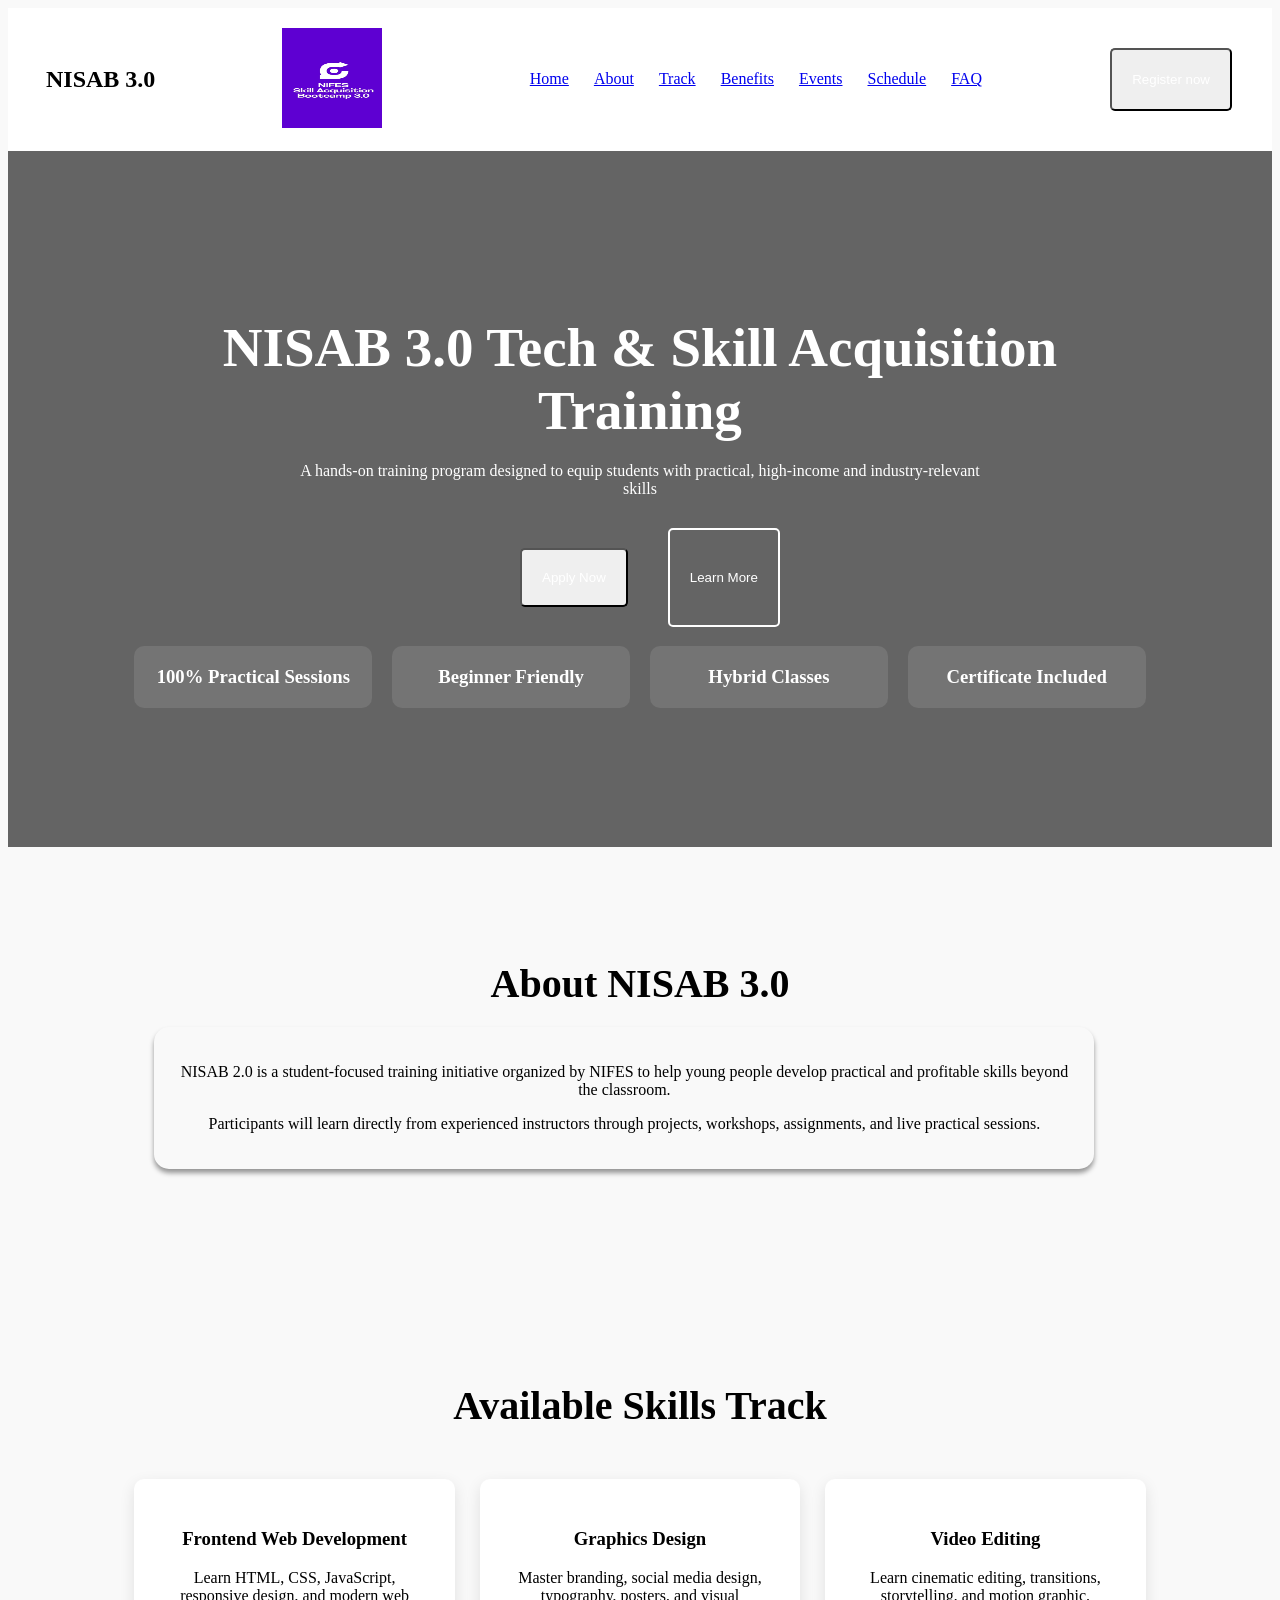
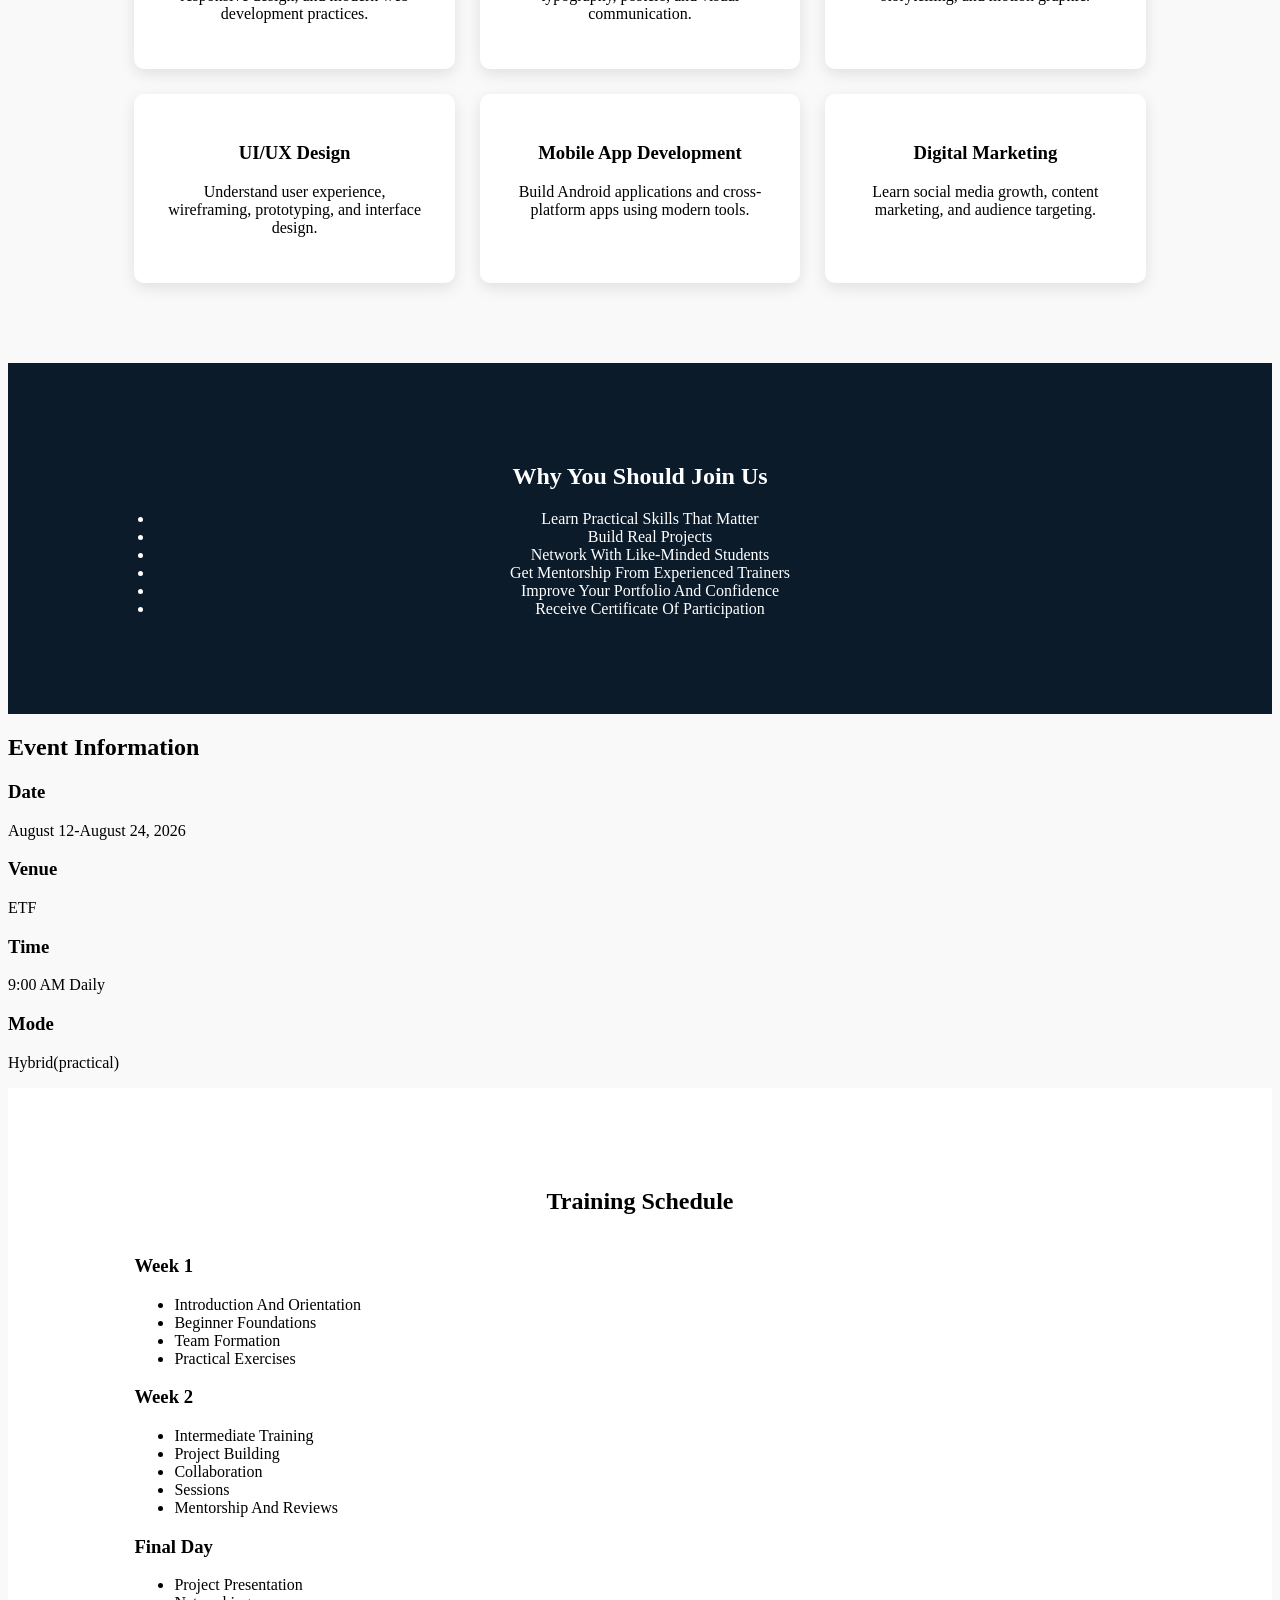
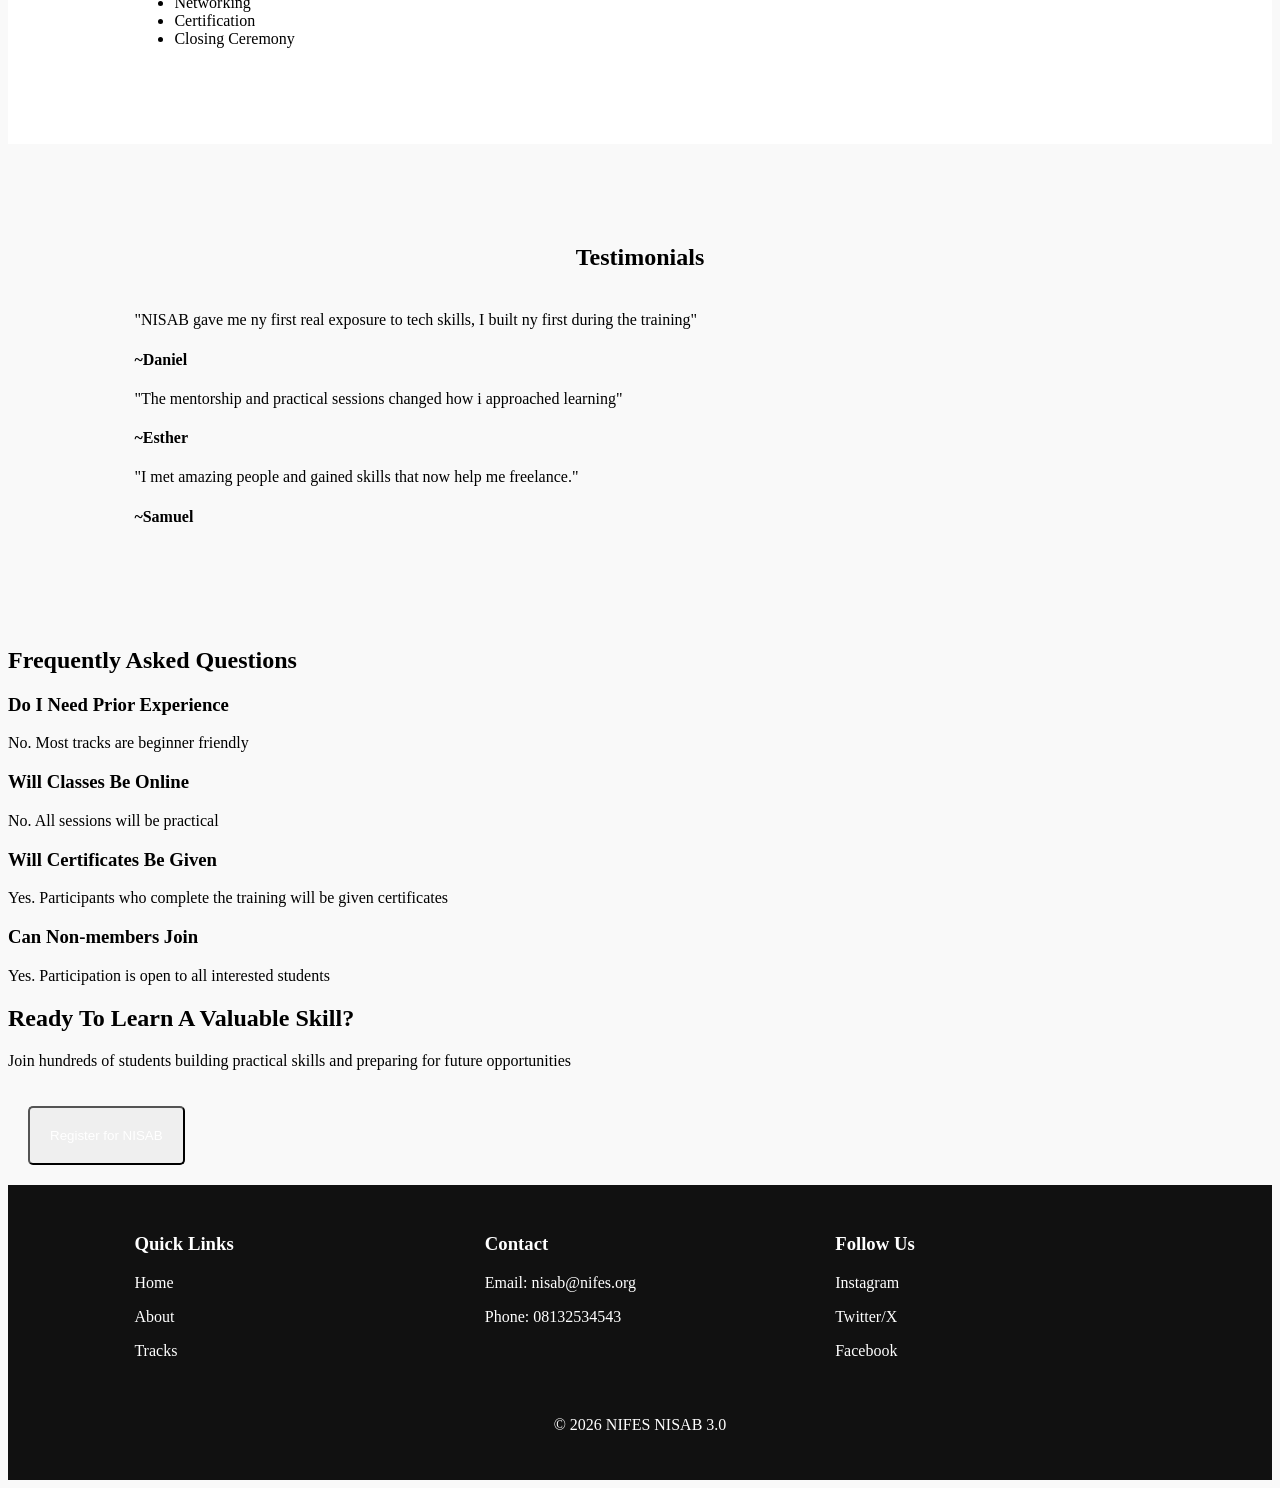
<file: Index.html>
<!DOCTYPE html>
<html>

<head>
  <meta charset="UTF-8">
  <meta name="viewport" content="width=device-width, initial-scale=1">
  <title>NIFES NISAB 3.0</title>
    <link rel="shortcut icon" type="nifes.jpeg" href="nifes">
  <link rel="stylesheet" href="style.css">
</head>
 
<body>
  <!--- NAV BAR --->
  <header class="nav-bar">
    <nav class="nav-container">
      <h1 class="nav-name">NISAB 3.0</h1>
        <img src="NISAB.jpg" alt="NISAB 3.0" class="logo"/>
      <ul class="nav-links"> 
        <li><a href="#Home">Home</a></li>
        <li><a href="#About">About</a></li>
        <li><a href="#Track">Track</a></li>
        <li><a href="#Benefits">Benefits</a></li>
        <li><a href="#Events">Events</a></li>
        <li><a href="#Schedule">Schedule</a></li>
        <li><a href="#FAQ">FAQ</a></li>
      </ul>
      
      <button type="submit" class="btn">Register now</button>
    </nav>
  </header>
  
  
  <!--- HERO SECTION --->
  <section class="hero">
    <h2>NISAB 3.0 Tech & Skill Acquisition Training</h2>
    <div>
    <p>A hands-on training program designed to equip students with practical, high-income and industry-relevant skills
    </p>
    </div>
    <div class="hero-button">
      <button type="submit" class="btn">Apply Now</button>
      <button type="submit" class="btn-outline">Learn More</button>
    </div>
    <div class="hero-features">
      <h3>100% Practical Sessions</h3>
      <h3>Beginner Friendly</h3>
      <h3>Hybrid Classes</h3>
      <h3>Certificate Included</h3>
    </div>
  </section>
  
  
  <!--- ABOUT SECTION --->
  <section class="about">
    <h2>About NISAB 3.0</h2>
    <div class="about-card">
    <p>NISAB 2.0 is a student-focused training initiative organized by NIFES to help young people develop practical and profitable skills beyond the classroom.</p>
    <p>Participants will learn directly from experienced instructors through projects, workshops, assignments, and live practical sessions.</p>
    </div>
  </section>
  
  
  <!--- TRAINING TRACKS --->
  <section class="tracks">
    <h2>Available Skills Track</h2>
    
    <div class="tracks-container">
      <div class="card">
         <h3>Frontend Web Development</h3>
          <p>Learn HTML, CSS, JavaScript, responsive design, and modern web development practices.</p>
      </div>
    
       <div class="card">
         <h3>Graphics Design</h3>
           <p>Master branding, social media design, typography, posters, and visual communication.</p>
         </div>
    
       <div class="card">
          <h3>Video Editing</h3>
          <p>Learn cinematic editing, transitions, storytelling, and motion graphic.</p>
         </div>
    
       <div class="card">
          <h3>UI/UX Design</h3>
          <p>Understand user experience, wireframing, prototyping, and interface design.</p>
        </div>
    
        <div class="card">
          <h3>Mobile App Development</h3>
          <p>Build Android applications and cross-platform apps using modern tools.</p>
       </div>
    
       <div class="card">
          <h3>Digital Marketing</h3>
          <p>Learn social media growth, content marketing, and audience targeting.</p>
       </div>
    </div>
  </section>
  
  
  <!--- BENEFITS SECTION --->
  <section class="benefits">
    <h2>Why You Should Join Us</h2>
    <ul>
      <li>Learn Practical Skills That Matter</li>
      <li>Build Real Projects</li>
      <li>Network With Like-Minded Students</li>
      <li>Get Mentorship From Experienced Trainers</li>
      <li>Improve Your Portfolio And Confidence</li>
      <li>Receive Certificate Of Participation</li>
    </ul>
  </section>
  
  <!--- EVENT SECTION --->
  <section class="event">
    <h2>Event Information</h2>
    
    <h3>Date</h3>
    <p>August 12-August 24, 2026</p>
    
    <h3>Venue</h3>
    <p>ETF</p>
    
    <h3>Time</h3>
    <p>9:00 AM Daily</p>
    
    <h3>Mode</h3>
    <p>Hybrid(practical)</p>
  </section>
  
  
  <!--- SCHEDULE SECTION--->
  <section class="schedule">
    <h2>Training Schedule</h2>
    <div class="time">
      <h3>Week 1</h3>
      <ul>
        <li>Introduction And Orientation</li>
        <li>Beginner Foundations</li>
        <li>Team Formation</li>
        <li>Practical Exercises</li>
      </ul>
    </div>
    
    <div class="time">
      <h3>Week 2</h3>
      <ul>
        <li>Intermediate Training</li>
        <li>Project Building</li>
        <li>Collaboration</li>
        <li>Sessions</li>
        <li>Mentorship And Reviews</li>
      </ul>
    </div>
    
    <div class="time">
      <h3>Final Day</h3>
      <ul>
        <li>Project Presentation</li>
        <li>Networking</li>
        <li>Certification</li>
        <li>Closing Ceremony</li>
      </ul>
    </div>
  </section>
  
  
  <!--- Testimonials --->
  <section class="testimonials">
    <h2>Testimonials</h2>
    <div class="testimony">
      <p>"NISAB gave me ny first real exposure to tech skills, I built ny first during the training"</p>
      <h4><b>~Daniel</b></h4>
    </div>
    
    <div class="testimony">
      <p>"The mentorship and practical sessions changed how i approached learning"</p>
      <h4><b>~Esther</b></h4>
    </div>
    
    <div class="testimony">
      <p>"I met amazing people and gained skills that now help me freelance."</p>
      <h4><b>~Samuel</b></h4>
    </div>
  </section>
  
  <!--- FAQ SECTION --->
  <section class="FAQ">
    <h2>Frequently Asked Questions</h2>
    <div class="question">
      <h3>Do I Need Prior Experience</h3>
      <p>No. Most tracks are beginner friendly</p>
    </div>
    
    <div class="question">
      <h3>Will Classes Be Online</h3>
      <p>No. All sessions will be practical</p>
    </div>
    
    <div class="question">
      <h3>Will Certificates Be Given</h3>
      <p>Yes. Participants who complete the training will be given certificates</p>
    </div>
    
    <div class="question">
      <h3>Can Non-members Join</h3>
      <p>Yes. Participation is open to all interested students</p>
    </div>
  </section>
  
  <!--- CALL TO ACTION --->
  <section class="CAT">
    <h2>Ready To Learn A Valuable Skill?</h2>
    <p>Join hundreds of students building practical skills and preparing for future opportunities</p>
    
    <button type="submit" class="btn">Register for NISAB</button>
  </section>
  <!--- TO DO; WE'LL GET BACK TO LATER--->
  
  <!--- FOOTER --->
  <footer class="footer">

        <div class="footer-grid">

            <div>
                <h3>Quick Links</h3>
                <p>Home</p>
                <p>About</p>
                <p>Tracks</p>
            </div>

            <div>
                <h3>Contact</h3>
                <p>Email: nisab@nifes.org</p>
                <p>Phone: 08132534543</p>
            </div>

            <div>
                <h3>Follow Us</h3>
                <p>Instagram</p>
                <p>Twitter/X</p>
                <p>Facebook</p>
            </div>

        </div>

        <p class="copyright">
            © 2026 NIFES NISAB 3.0
        </p>

    </footer>
</file>
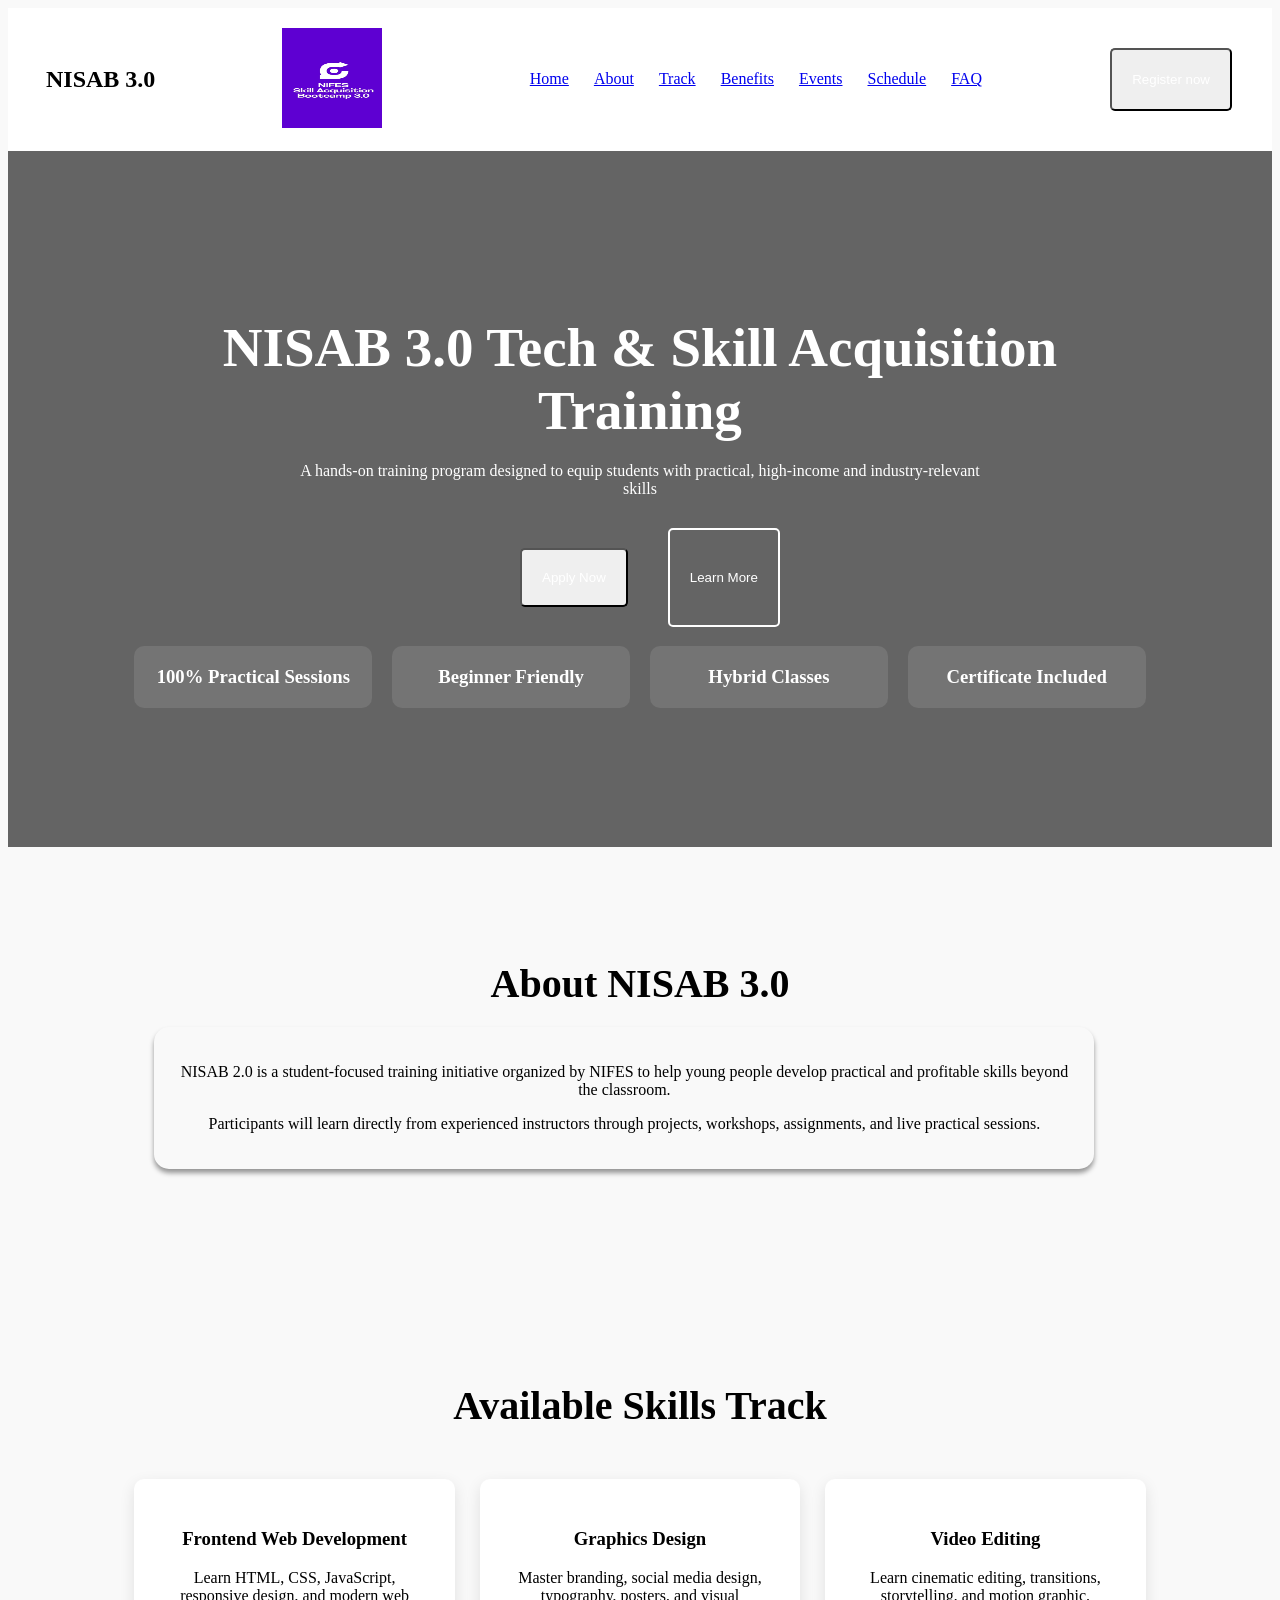
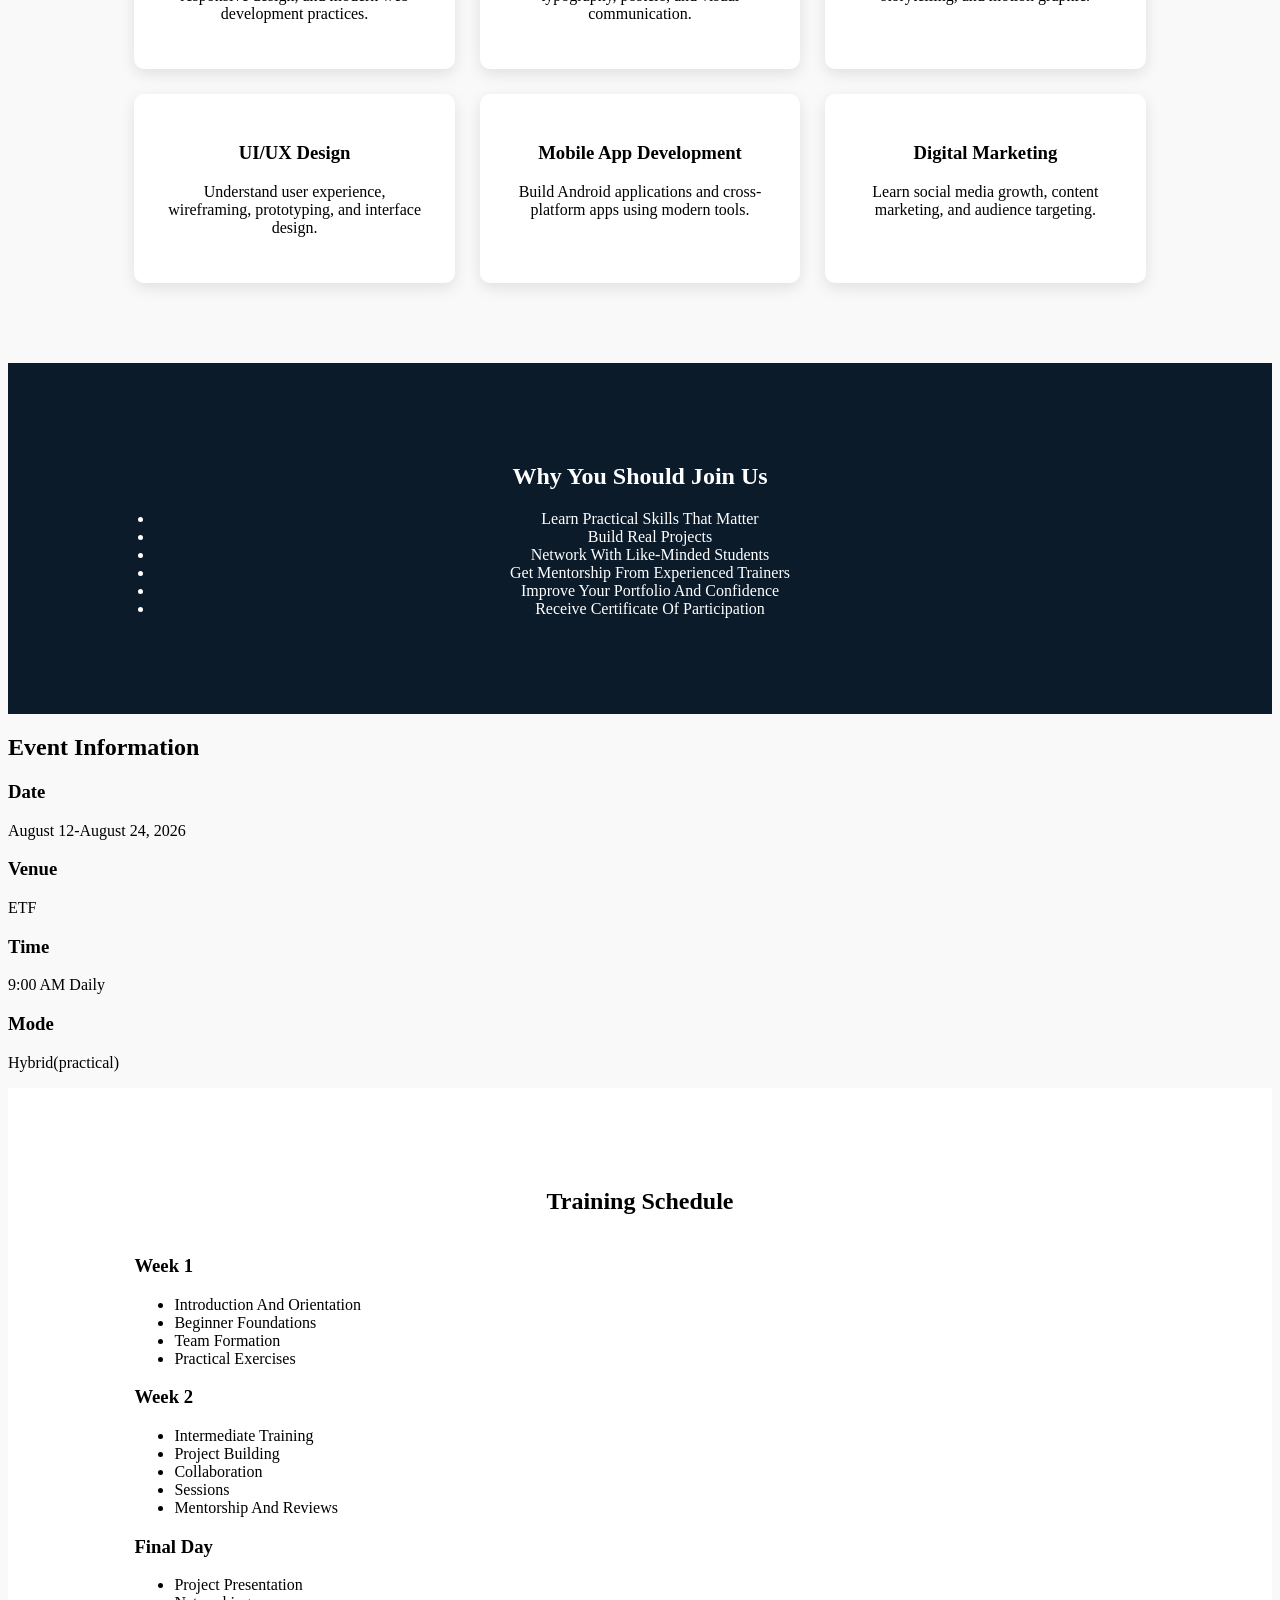
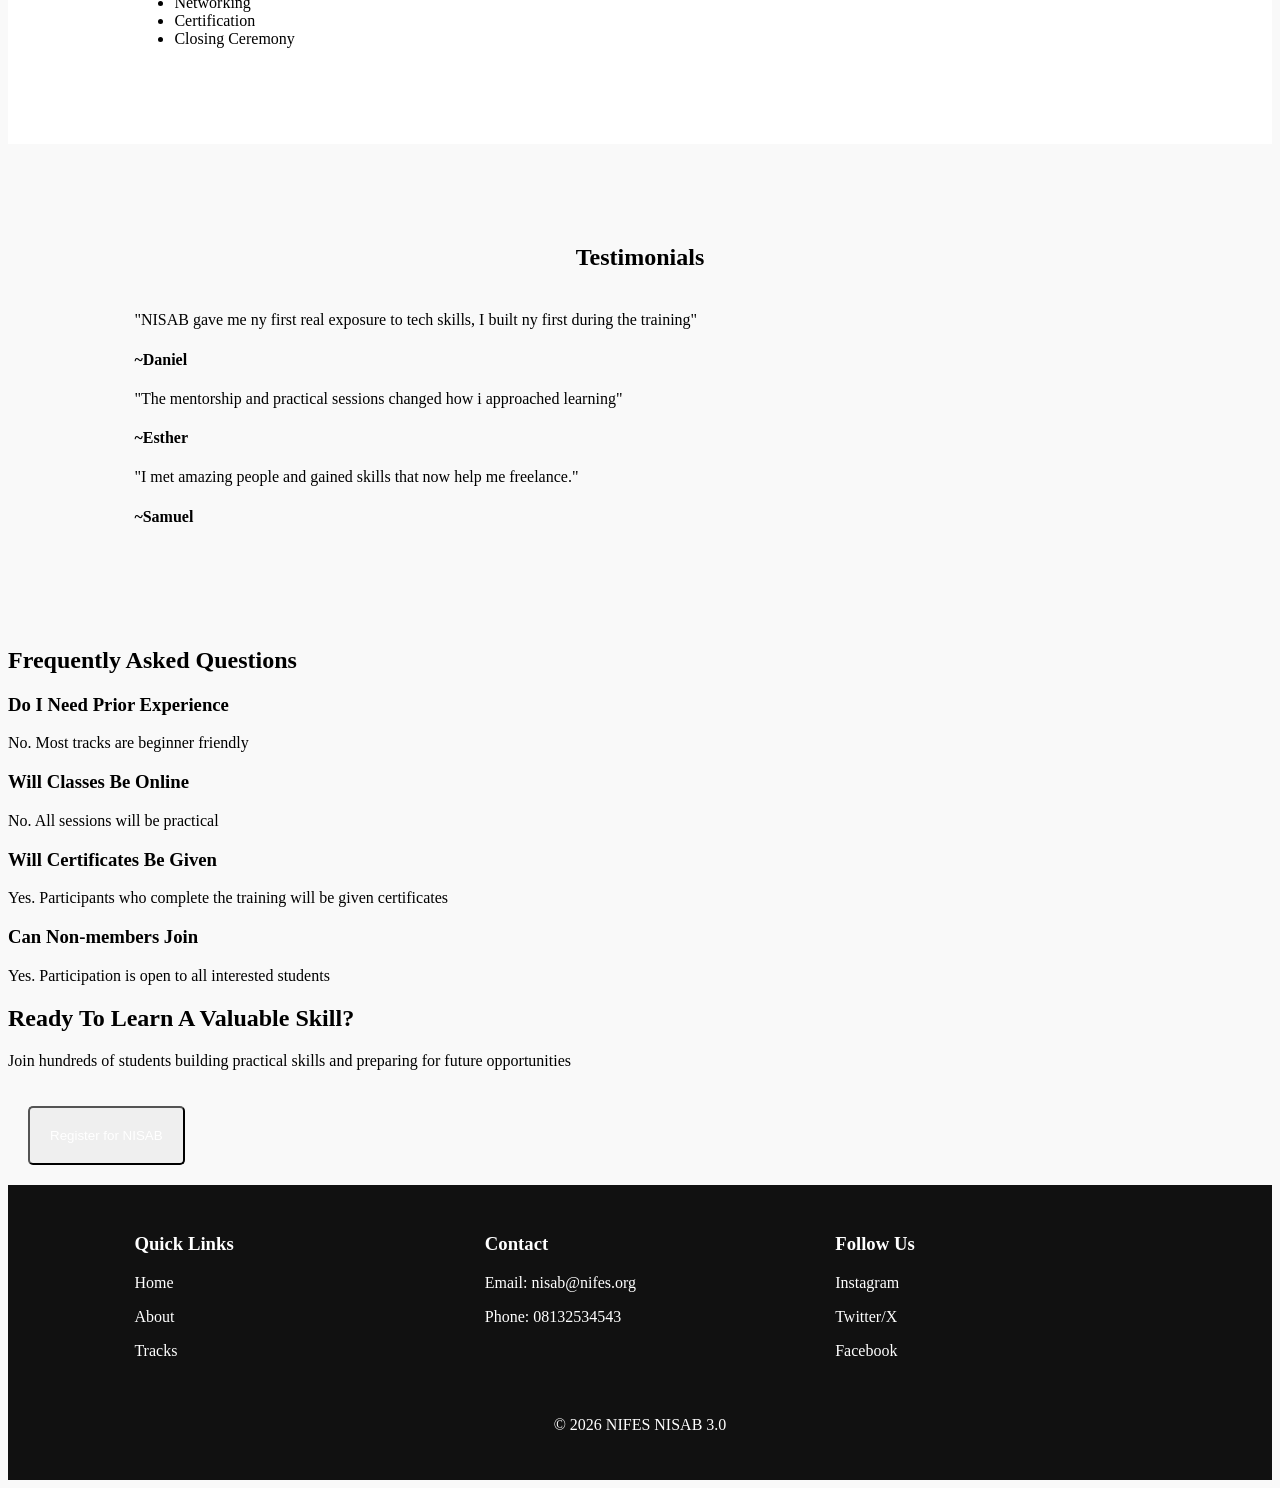
<file: landing.html>
<!DOCTYPE html>
<html>

<head>
  <meta charset="UTF-8">
  <meta name="viewport" content="width=device-width, initial-scale=1">
  <title>NIFES NISAB 3.0</title>
    <link rel="shortcut icon" type="nifes/jpeg" href="nifes">
  <link rel="stylesheet" href="style.css">
</head>
 
<body>
  <!--- NAV BAR --->
  <header class="nav-bar">
    <nav class="nav-container">
      <h1 class="nav-name">NISAB 3.0</h1>
        <img src="NISAB.jpg" alt="NISAB 3.0" class="logo"/>
      <ul class="nav-links"> 
        <li><a href="#Home">Home</a></li>
        <li><a href="#About">About</a></li>
        <li><a href="#Track">Track</a></li>
        <li><a href="#Benefits">Benefits</a></li>
        <li><a href="#Events">Events</a></li>
        <li><a href="#Schedule">Schedule</a></li>
        <li><a href="#FAQ">FAQ</a></li>
      </ul>
      
      <button type="submit" class="btn">Register now</button>
    </nav>
  </header>
  
  
  <!--- HERO SECTION --->
  <section class="hero">
    <h2>NISAB 3.0 Tech & Skill Acquisition Training</h2>
    <div>
    <p>A hands-on training program designed to equip students with practical, high-income and industry-relevant skills
    </p>
    </div>
    <div class="hero-button">
      <button type="submit" class="btn">Apply Now</button>
      <button type="submit" class="btn-outline">Learn More</button>
    </div>
    <div class="hero-features">
      <h3>100% Practical Sessions</h3>
      <h3>Beginner Friendly</h3>
      <h3>Hybrid Classes</h3>
      <h3>Certificate Included</h3>
    </div>
  </section>
  
  
  <!--- ABOUT SECTION --->
  <section class="about">
    <h2>About NISAB 3.0</h2>
    <div class="about-card">
    <p>NISAB 2.0 is a student-focused training initiative organized by NIFES to help young people develop practical and profitable skills beyond the classroom.</p>
    <p>Participants will learn directly from experienced instructors through projects, workshops, assignments, and live practical sessions.</p>
    </div>
  </section>
  
  
  <!--- TRAINING TRACKS --->
  <section class="tracks">
    <h2>Available Skills Track</h2>
    
    <div class="tracks-container">
      <div class="card">
         <h3>Frontend Web Development</h3>
          <p>Learn HTML, CSS, JavaScript, responsive design, and modern web development practices.</p>
      </div>
    
       <div class="card">
         <h3>Graphics Design</h3>
           <p>Master branding, social media design, typography, posters, and visual communication.</p>
         </div>
    
       <div class="card">
          <h3>Video Editing</h3>
          <p>Learn cinematic editing, transitions, storytelling, and motion graphic.</p>
         </div>
    
       <div class="card">
          <h3>UI/UX Design</h3>
          <p>Understand user experience, wireframing, prototyping, and interface design.</p>
        </div>
    
        <div class="card">
          <h3>Mobile App Development</h3>
          <p>Build Android applications and cross-platform apps using modern tools.</p>
       </div>
    
       <div class="card">
          <h3>Digital Marketing</h3>
          <p>Learn social media growth, content marketing, and audience targeting.</p>
       </div>
    </div>
  </section>
  
  
  <!--- BENEFITS SECTION --->
  <section class="benefits">
    <h2>Why You Should Join Us</h2>
    <ul>
      <li>Learn Practical Skills That Matter</li>
      <li>Build Real Projects</li>
      <li>Network With Like-Minded Students</li>
      <li>Get Mentorship From Experienced Trainers</li>
      <li>Improve Your Portfolio And Confidence</li>
      <li>Receive Certificate Of Participation</li>
    </ul>
  </section>
  
  <!--- EVENT SECTION --->
  <section class="event">
    <h2>Event Information</h2>
    
    <h3>Date</h3>
    <p>August 12-August 24, 2026</p>
    
    <h3>Venue</h3>
    <p>ETF</p>
    
    <h3>Time</h3>
    <p>9:00 AM Daily</p>
    
    <h3>Mode</h3>
    <p>Hybrid(practical)</p>
  </section>
  
  
  <!--- SCHEDULE SECTION--->
  <section class="schedule">
    <h2>Training Schedule</h2>
    <div class="time">
      <h3>Week 1</h3>
      <ul>
        <li>Introduction And Orientation</li>
        <li>Beginner Foundations</li>
        <li>Team Formation</li>
        <li>Practical Exercises</li>
      </ul>
    </div>
    
    <div class="time">
      <h3>Week 2</h3>
      <ul>
        <li>Intermediate Training</li>
        <li>Project Building</li>
        <li>Collaboration</li>
        <li>Sessions</li>
        <li>Mentorship And Reviews</li>
      </ul>
    </div>
    
    <div class="time">
      <h3>Final Day</h3>
      <ul>
        <li>Project Presentation</li>
        <li>Networking</li>
        <li>Certification</li>
        <li>Closing Ceremony</li>
      </ul>
    </div>
  </section>
  
  
  <!--- Testimonials --->
  <section class="testimonials">
    <h2>Testimonials</h2>
    <div class="testimony">
      <p>"NISAB gave me ny first real exposure to tech skills, I built ny first during the training"</p>
      <h4><b>~Daniel</b></h4>
    </div>
    
    <div class="testimony">
      <p>"The mentorship and practical sessions changed how i approached learning"</p>
      <h4><b>~Esther</b></h4>
    </div>
    
    <div class="testimony">
      <p>"I met amazing people and gained skills that now help me freelance."</p>
      <h4><b>~Samuel</b></h4>
    </div>
  </section>
  
  <!--- FAQ SECTION --->
  <section class="FAQ">
    <h2>Frequently Asked Questions</h2>
    <div class="question">
      <h3>Do I Need Prior Experience</h3>
      <p>No. Most tracks are beginner friendly</p>
    </div>
    
    <div class="question">
      <h3>Will Classes Be Online</h3>
      <p>No. All sessions will be practical</p>
    </div>
    
    <div class="question">
      <h3>Will Certificates Be Given</h3>
      <p>Yes. Participants who complete the training will be given certificates</p>
    </div>
    
    <div class="question">
      <h3>Can Non-members Join</h3>
      <p>Yes. Participation is open to all interested students</p>
    </div>
  </section>
  
  <!--- CALL TO ACTION --->
  <section class="CAT">
    <h2>Ready To Learn A Valuable Skill?</h2>
    <p>Join hundreds of students building practical skills and preparing for future opportunities</p>
    
    <button type="submit" class="btn">Register for NISAB</button>
  </section>
  <!--- TO DO; WE'LL GET BACK TO LATER--->
  
  <!--- FOOTER --->
  <footer class="footer">

        <div class="footer-grid">

            <div>
                <h3>Quick Links</h3>
                <p>Home</p>
                <p>About</p>
                <p>Tracks</p>
            </div>

            <div>
                <h3>Contact</h3>
                <p>Email: nisab@nifes.org</p>
                <p>Phone: 08132534543</p>
            </div>

            <div>
                <h3>Follow Us</h3>
                <p>Instagram</p>
                <p>Twitter/X</p>
                <p>Facebook</p>
            </div>

        </div>

        <p class="copyright">
            © 2026 NIFES NISAB 3.0
        </p>

    </footer>
</file>
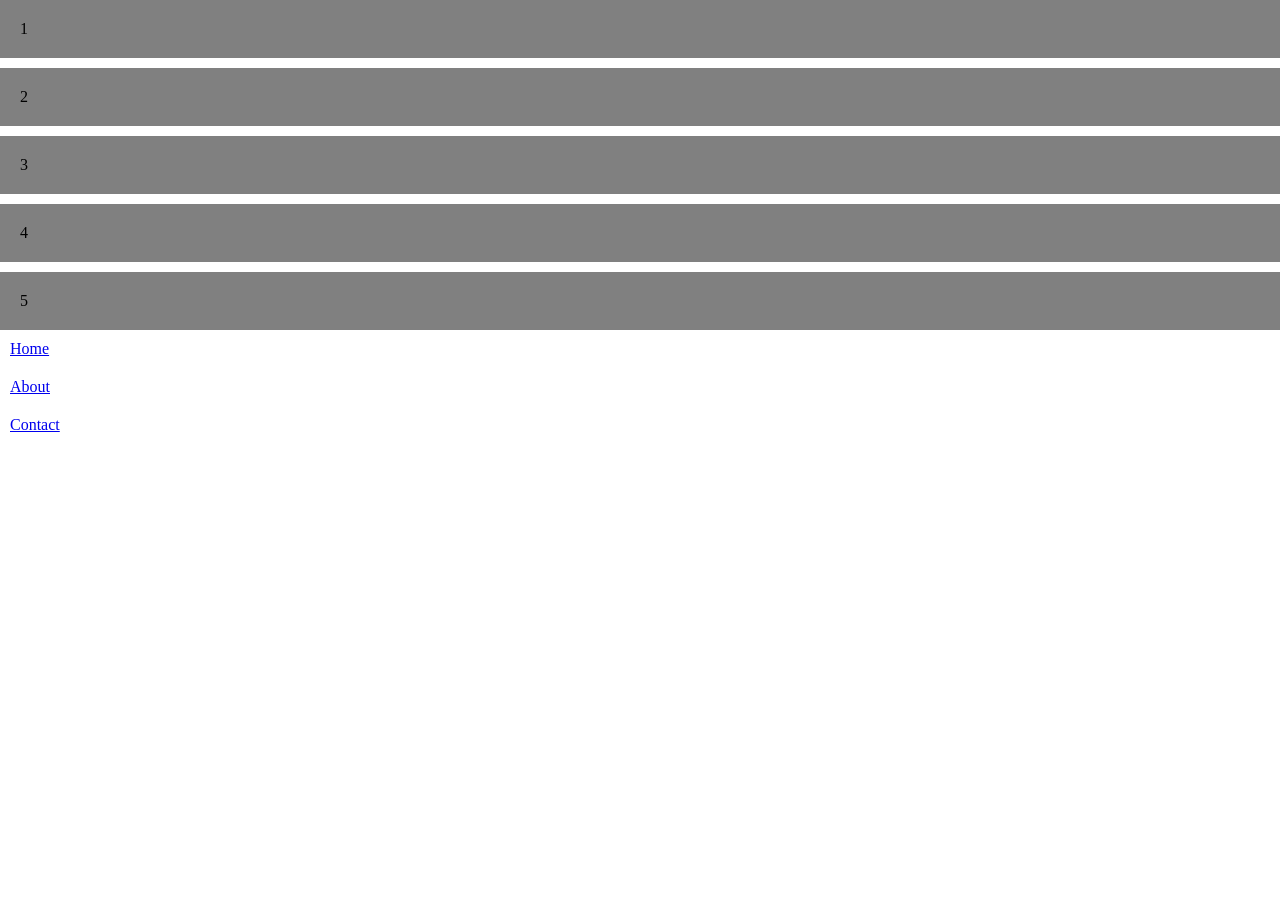
<file: test.html>
<!DOCTYPE html>
<html>

<head>
    <meta charset="UTF-8">
    <meta name="viewport" content="width=device-width, initial-scale=1">
    <title>Test html</title>
    <style>
        * {
            padding:0px;
            margin: 0px;
            box-sizing: border-box;
        }
        .box {
            /*display: inline;*/
           padding:20px;
           background-color: grey;
        }
          
         .container {
           display: grid;
           /*grid-template-columns:1fr 1fr 1fr 1fr 1fr;*/
           grid-template-columns: repeat(5 1fr);
           gap: 10px;
           /*grid-template-columns: 1fr 2fr 1fr;*/
           /* we used justify content for main axis*/
           /* MAIN AXIS */
           
           
        /* flex-direction:row;*/
        /* flex-direction:row-reverse;*/
          /*margin-left: 30px;*/
         /*flex-direction: column-reverse;*/
         /*justify-content: center ;*/
         /*justify-content:flex-start;*/
         /*justify-content: space-between;*/
         /*justify-content: space-around;*/
         /*justify-content:space-evenly;*/
         
         
         /* we use align-items for cross axis*/
         
         /*align-items:stretch;*/
         /*align-items: center;*/
         /*align-items: flex-start;*/
         /*align-items:center;*/
        }
        
        .box1 {
         /*grid-column:  span 2;*/
        }
        
        .box2 {
            /* grid-column: span 2;*/
        }
        .items {
            display: flex;
            padding: 10px;
            align-items: center;
        }
    </style>
</head>

<body>
    <div class="container">
       <div container class="box box1">
        1
         </div>    
    
         <div container class="box box2">
          2
      </div>
    
       <div container class="box box3">
            3
        </div>
        
      <div container class="box box4">
           4 
        </div> 
        
        <div container class="box box 5">
            5
        </div>
    </div>
    <nav>
        <a href="#" class="items">Home</a>
        <a href="#" class="items">About</a>
        <a href="#" class="items">Contact</a>
    </nav>
</body>

</html>
</file>
<file: style.css>
body {
  background: #f9f9f9;
}


.nav-bar {
  display: flex ;
  justify-content: flex-start;
}

.nav-container {
  padding: 20px;
  width: 100%;
  background: #fff;
  display: flex;
  justify-content: space-between;
}

.nav-name{ 
  padding: 18px;
  justify-content: flex-start;
}

.logo {
  height: 100px;
  width: 100px;
  display: flex;
  justify-content: flex-start;
}

.nav-links {
  list-style: none;
  text-decoration: none;
  display: flex;  
  gap:25px;
  align-items: center;
}

.btn {
  margin: 20px;
  padding: 20px;
  border-radius: 5px;
  color: #fff;
}


.btn-outline {
 background: transparent;
 border: 2px solid#fff;
 padding:12px 20px;
 color:#fff;
 border-radius:5px;
}

.btn-outline:hover {
  background: #009667;
}




/* HERO */
.hero {
 /* background:url(IMAGES/background.jpeg);*/
background: linear-gradient( rgba(0, 0, 0,
0.6), rgba(0, 0, 0,0.6)), url(https://images.unsplash.com/photo-1522202176988-66273c2fd55f);
background-size: cover;
background-position: center;
color:#fff;
text-align: center;
padding: 120px 10%;
}


.hero h2 {
  font-size: 55px;
  margin-bottom: 20px;
}
 
 
.hero p {
  max-width: 700px;
  margin: auto;
  margin-bottom: 30px;
  
}


.hero-button{
  display: flex;
  justify-content: center;
  gap:20px;
}
 
 
.hero-features {
  display: grid;
  grid-template-columns: 1fr 1fr 1fr 1fr;
  gap: 20px;
}


.hero-features h3{
  background:rgba(255, 255, 255, 0.1);
  padding: 20px;
  border-radius: 10px;
}
  


/* ABOUT */

.about {
  padding:80px 10%;
  text-align: center;
}

.about h2{
  margin-bottom: 20px;
  font-size: 40px;
}

.about-card {
  margin: 20px;
  padding: 20px;
  box-shadow: 0 4px 5px rgba(0, 0, 0, 0.4);
  border-radius: 15px;
  max-width: 900px;
}

/* TRACKS*/

.tracks {
  padding:80px 10%;
  text-align: center;
}

.tracks h2 {
  margin-bottom:50px;
  font-size: 40px;
  text-align: center;
}

.card {
  background: #fff;
  padding: 30px;
  border-radius:10px;
  box-shadow: 0px 5px 15px rgba(0, 0, 0, 0.1);
}

.card:hover{
  transform: translateY(-10px);
}


.tracks-container {
  display:grid;
  grid-template-columns: 1fr 1fr 1fr;
  gap: 25px;
}


/* BENEFITS*/

.benefits {
  background: #0b1b2a;
  color:#fff;
  text-align: center;
  padding:80px 10%;
}

.benefits h2 {
  margin-bottom: 20px;
}

.benefits ul {
  padding-left: 20px;
}

/* EVENT DETAILS */
.event-details{
    padding:80px 10%;
    text-align:center;
}

.event-grid{
    margin-top:40px;
    display:grid;
    grid-template-columns:repeat(4,1fr);
    gap:20px;
}

.event-grid div{
    background:white;
    padding:25px;
    border-radius:10px;
    box-shadow:0 5px 15px rgba(0,0,0,0.1);
}

/* SCHEDULE */
.schedule{
    padding:80px 10%;
    background:white;
}

.schedule h2{
    text-align:center;
    margin-bottom:40px;
}

.schedule-grid{
    display:grid;
    grid-template-columns:repeat(3,1fr);
    gap:25px;
}

/* TESTIMONIALS */
.testimonials{
    padding:80px 10%;
}

.testimonials h2{
    text-align:center;
    margin-bottom:40px;
}

.testimonial-grid{
    display:grid;
    grid-template-columns:repeat(3,1fr);
    gap:25px;
}

/* FAQ */
.faq{
    padding:80px 10%;
    background:white;
}

.faq h2{
    text-align:center;
    margin-bottom:40px;
}

.faq-item{
    background:#f5f7fb;
    padding:20px;
    margin-bottom:15px;
    border-radius:10px;
}

/* CTA */
.cta{
    background:#00b4d8;
    color:white;
    text-align:center;
    padding:80px 10%;
}

.cta h2{
    margin-bottom:20px;
}

.cta p{
    max-width:700px;
    margin:auto;
    margin-bottom:30px;
}

/* EVENTS 

.event {
  
}
SCHEDULE
.schedule{
  
}

.time {
  
}

/* TESTIMONIAL
.testimonial {
  
}

.testimony {
  
}

/* FAQ

.FAQ {
  
}

.questions {
  
}

/* CAT 
.CAT {
  
}

.btn {
  
}*/

/* FOOTER */

.footer {
  background: #111;
   color: #fff;
   padding:30px 10%;
}


.footer-grid {
  display: grid ;
  grid-template-columns: 1fr 1fr 1fr;
  gap: 40px;
}

.copyright {
  margin-top:40px;
  text-align:center;
}


@media (max-width: 900px){
  .nav-container {
    flex-direction: column;
    gap: 20px;
  }
  
  .nav-links{
    flex-wrap: wrap;
    justify-content: center;
  }
  
  .hero h2 {
    font-size: 38px;
  }
  .hero-features {
    grid-template-columns: 1fr 1fr;
  }
  
  .tracks-container {
    grid-template-columns: 1fr;
  }
}
</file>
